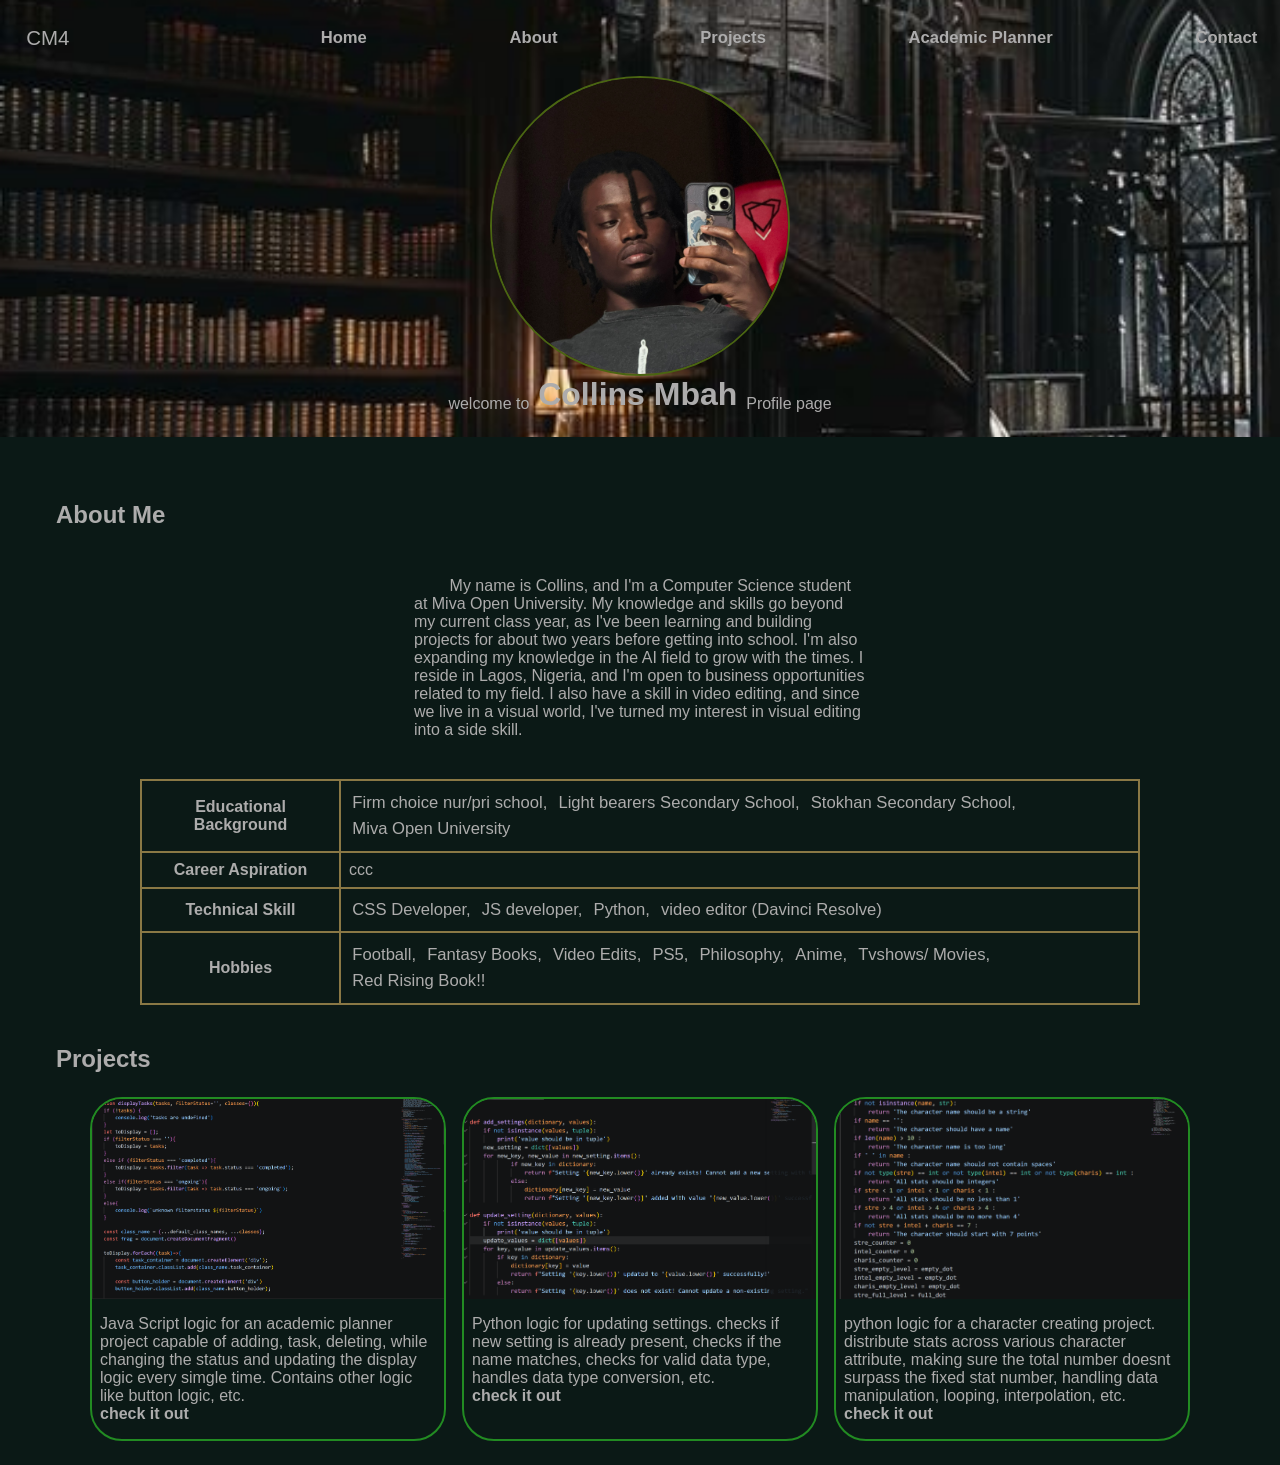
<file: index.html>
<!DOCTYPE html>
<html lang="en">
<head>
    <meta charset="UTF-8">
    <meta name="viewport" content="width=device-width, initial-scale=1.0">
    <title>Student Portfolio</title>
    <link rel="stylesheet" href="homepage.css">
</head>
<body>
    <header>
        <div class="nav_wrap">
            <p class="logo">CM<span>4</span></p>
        
            <div class="nav_bar">
                <li><a href="">Home</a></li>
                <li><a href="#about">About</a></li>
                <li><a href="#projects">Projects</a></li>
                <li><a href="academicplanner.html">Academic Planner</a></li>
                <li><a class="contact" href="">Contact</a></li>
            </div>
            <button class="hamburger" id="hamburger">
                <svg width="24" height="24" viewBox="0 0 24 24">
                <rect y="4"  width="24" height="2" fill="currentColor"/>
                <rect y="11" width="24" height="2" fill="currentColor"/>
                <rect y="18" width="24" height="2" fill="currentColor"/>
                </svg>
        </div>

        <div class="profile_img_holder"><img src="academicproj-images/face_pic_132647934_iOS.jpg" alt="an image" class="profile_img"></div>
        <div class="greeting">welcome to &nbsp;<h1> Collins Mbah </h1>&nbsp; Profile page</div>
    </header>

    <section class="body_section">
        <h2 id="about">About Me</h2>
        <div class="biography">
            <p>&nbsp;&nbsp;&nbsp;&nbsp;&nbsp;&nbsp;&nbsp;&nbsp;My name is Collins, and I'm a Computer Science student at Miva Open University. My knowledge and skills go beyond my current class year, as I've been learning and building projects for about two years before getting into school. I'm also expanding my knowledge in the AI field to grow with the times. I reside in Lagos, Nigeria, and I'm open to business opportunities related to my field. I also have a skill in video editing, and since we live in a visual world, I've turned my interest in visual editing into a side skill.</p>
        </div>

        <table>
            <tr>
                <th>Educational Background</th>
                <td><span>Firm choice nur/pri school,</span> <span>Light bearers Secondary School,</span> <span>Stokhan Secondary School,</span> <span>Miva Open University</span></td>
            </tr>
            <tr>
                <th>Career Aspiration</th>
                <td>ccc</td>
            </tr>
            <tr>
                <th>Technical Skill</th>
                <td><span>CSS Developer,</span> <span>JS developer,</span> <span>Python,</span> <span>video editor (Davinci Resolve)</span></td>
            </tr>
            <tr>
                <th>Hobbies</th>
                <td><span>Football,</span> <span>Fantasy Books,</span> <span>Video Edits,</span> <span>PS5,</span> <span>Philosophy,</span> <span>Anime,</span> <span>Tvshows/ Movies,</span> <span>Red Rising Book!!</span></td>
            </tr>
        </table>

        <h2 id="projects">Projects</h2>
        <div class="projects_wrapper">
            <div class="proj_card">
                <img src="academicproj-images/academic-planner-js-logic.png" alt="an image" class="proj_img">
                <p>Java Script logic for an academic planner project capable of adding, task, deleting, while changing the status and updating the display logic every simgle time. Contains other logic like button logic, etc. <br><a href="">check it out</a></p>
            </div>
            <div class="proj_card">
                <img src="academicproj-images/setting-library-code.png" alt="an image" class="proj_img">
                <p>Python logic for updating settings. checks if new setting is already present, checks if the name matches, checks for valid data type, handles data type conversion, etc. <br><a href="">check it out</a></p>
            </div>
            <div class="proj_card">
                <img src="academicproj-images/character-stats-code.png" alt="an image" class="proj_img">
                <p>python logic for a character creating project. distribute stats across various character attribute, making sure the total number doesnt surpass the fixed stat number, handling data manipulation, looping, interpolation, etc. <br><a href="">check it out</a></p>
            </div>
        </div>
    </section>

    <div class="form_backdrop"></div>
    <form action="" class="form">
        <div class="row">
            <label for="f_name">First Name</label>
            <input type="text" id="f_name" name="f_name" class="form_input">
        </div>
        <div class="row">
            <label for="l_name">Last Name</label>
            <input type="text" id="l_name" name="l_name" class="form_input">
        </div>
        <div class="row">
            <label for="email">Email</label>
            <input type="email" id="email" class="form_input">
        </div>
        <div class="row">
            <label for="phone">Phone No</label>
            <input type="tel" id="phone" pattern="^\+\(\d{1,4}\)\s\d{3}-\d{3}-\d{4}$" placeholder="+(123) 901-231-2345" class="form_input">
        </div>
        <div class="row">
            <label for="reason">Note</label>
            <textarea name="reason" id="reason" placeholder="i'm reaching out to...." rows="8" cols="50"></textarea class="form_input">
        </div>
        <input type="submit" class="submit">
    </form>
    


    <script src="formvalidation.js"></script>
</body>
</html>
</file>
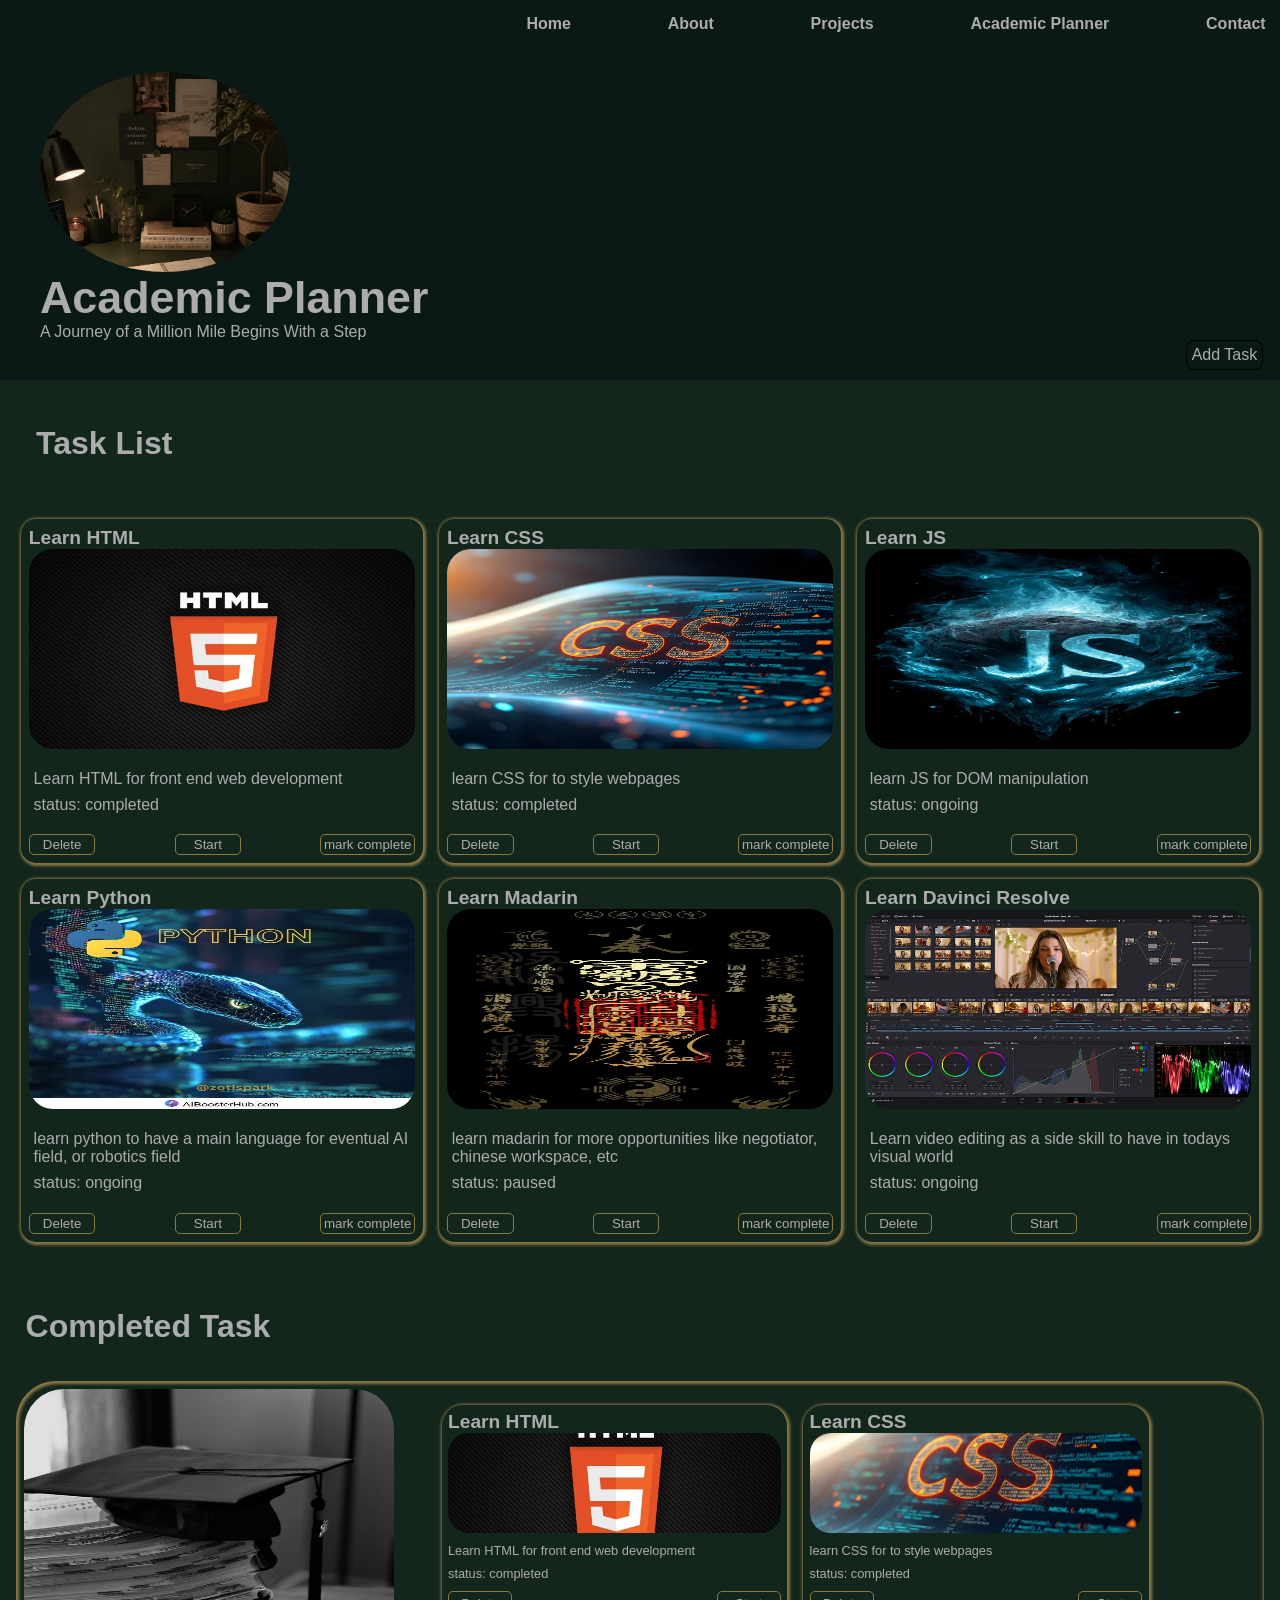
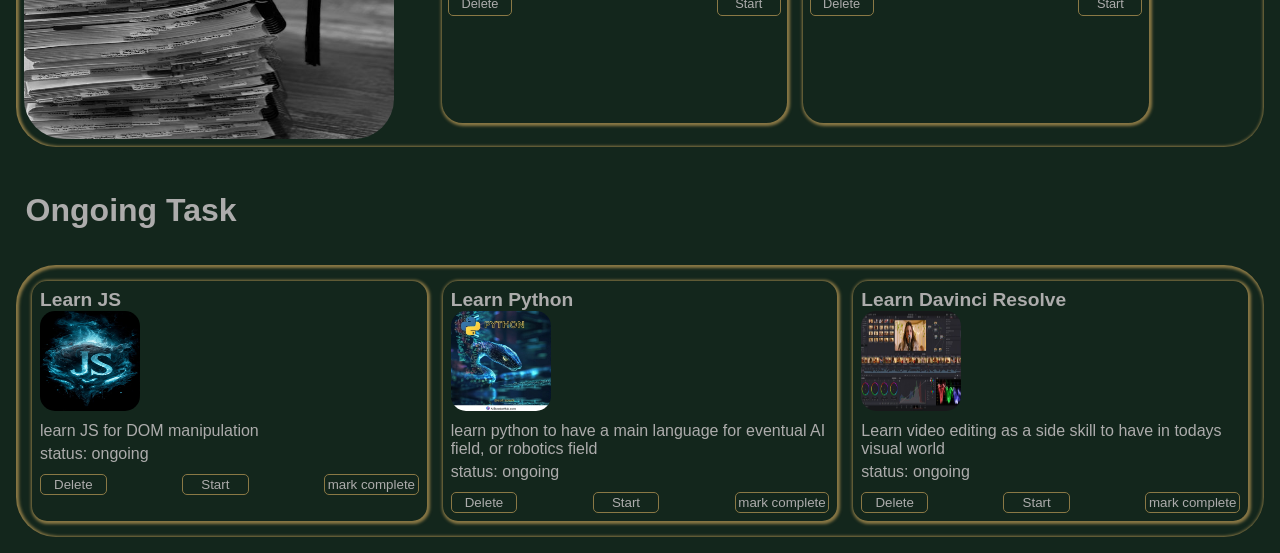
<file: academicplanner.html>
<!DOCTYPE html>
<html lang="en">
<head>
    <meta charset="UTF-8">
    <meta name="viewport" content="width=device-width, initial-scale=1.0">
    <title>Academic Planner</title>
    <link rel="stylesheet" href="academicplanner.css">
</head>
<body>
    <div class="header_div">
    <button class="hamburger" id="hamburger">
    <svg width="24" height="24" viewBox="0 0 24 24">
      <rect y="4"  width="24" height="2" fill="currentColor"/>
      <rect y="11" width="24" height="2" fill="currentColor"/>
      <rect y="18" width="24" height="2" fill="currentColor"/>
    </svg>
  </button>
        <div class="nav_bar" id="nav_bar">
            <li class="link_list"><a href="index.html">Home</a></li>
            <li class="link_list"><a href="index.html#about">About</a></li>
            <li class="link_list"><a href="index.html#projects">Projects</a></li>
            <li class="link_list"><a href="academicplanner.html">Academic Planner</a></li>
            <li class="link_list"><a href="index.html">Contact</a></li>
        </div>
        <div class="img_container">
            <img src="academicproj-images/Dark Green Study Space Ideas That Feel Calm, Cozy & Motivating ✨📚.jpg" alt="an image">
        </div>
        <h1>Academic Planner</h1>
        <p class="motto">A Journey of a Million Mile Begins With a Step</p>
        <button id="add_task" type="button">Add Task</button>
    </div>

    <h2 class="header_task_list">Task List</h2>
    <div id="task_list"></div>
    <h2 class="completed_task_list_heading">Completed Task</h2>
    <div class="completed_task_wrapper">
        <img class='completed_wrapper_img' src="academicproj-images/academin-pinterest-picture-jun26-26-3.36.jpg" alt="an image">
        <div class="completed_task"></div>
    </div>
    <h2 class="ongoing_task_header">Ongoing Task</h2>
    <div class="ongoing_task"></div>
    <form action="" class='form' class="inactive_form">
        <label for="task_name">Task Name</label>
        <input type="text" id="task_name" name="task name">
        <label for="task_describe">Task Description</label>
        <textarea name="describe" id="task_describe" rows="5" cols="30"></textarea>
        <input type='submit' class="submit">
    </form>





    <script src="academicplanner.JS"></script>
</body>
</html>
</file>
<file: homepage.css>
*{
    box-sizing: border-box;
    text-decoration: none;
    margin:0;
    list-style-type: none;
    font-family: Arial, Helvetica, sans-serif;
    color: #adacac
}

:root{
    /*--h1-font: clamp(2rem, 5vw, 4rem);*/
    --h1-font: clamp(1.5rem, 3.5vw, 3rem);
    --h2-font: clamp(1.25rem, 2.5vw, 2rem);
    --nav-font: clamp(1rem, 1.3vw, 1.25rem);
    --text-font: clamp(0.79rem, 1.2vw, 1rem);
    --small-font: clamp(0.75rem,  1vw,    0.875rem);
    --dark-green: hsl(165, 41%, 7%);
    --light-green: #13261c;
    --dark-grey: #8a7845;
}
body{
    background-color: var(--dark-green);
    max-width: 100%;
}
body.no_scroll{
    overflow: hidden;
}

.nav_bar{
    display: flex;
    flex-flow: row;
    justify-content: space-between;
    max-width: 950px;
    width: 100%;
    font-size: var(--nav-font);
}
.nav_bar>li{
    padding: 0.4em;
    border-radius: 1em;
}
li:hover{
    box-shadow: 1px 1px 5px 2px rgb(205, 204, 204);;
}
.hamburger{
    display:none;
}
a{
    font-weight: 900;
}
.logo{
    font-size: 1.6vw;
    padding: 0.5em;
}
.nav_wrap{
    display: flex;
    flex-flow: row;
    justify-content: space-between;
    align-items: center;
    padding: 1em;
    width: 100%;
}
.profile_img_holder{
    border: 2px solid rgb(74, 101, 18);
    width: clamp(3em, 300px, 500px);
    height: 300px;
    border-radius: 50%;
    align-self: center;
    overflow: hidden;
}
header{
    display: flex;
    flex-flow: column;
    position: relative;
    background-image: url('academicproj-images/download\ \(1\).jpg');
    background-size: cover;
    background-repeat: no-repeat;
    background-position: center;
}
.profile_img{
    display: block;
    width: 100%;
    height: 100%;
    object-fit: cover;
}
.greeting{
    display: flex;
    flex-flow: row;
    align-items:end;
    justify-content: center;
    max-width: 500px;
    width:100%;
    align-self: center;
    margin-bottom: 1.5rem;
}
h1{
    padding-bottom: 0;
    margin-bottom: 0;
}
h2{
    margin: 2.5rem 0 1.5rem 2rem;
}
.biography{
    max-width: 500px;
    margin: auto;
    width: 100%;
    margin-bottom: 1rem;
    padding:1.5em;
}
table, th, td{
    border: 2px solid var(--dark-grey);
}
table{
    border-collapse: collapse;
    max-width: 1000px;
    width: 100%;
    margin: auto;
    border-radius: 1.5rem;
}
td>span{
    display: inline-block;
    padding: 0.2em;
    border-radius: 1.5rem;
    font-size: var(--nav-font);
}
td,th{
    vertical-align:middle;
    padding:0.5em;
}
.projects_wrapper{
    display:grid;
    grid-template-columns: repeat(auto-fit, minmax(300px, 1fr));
    gap: 1em;
    max-width: 1100px;
    margin: auto;
}
.proj_img{
    display: block;
    width: 100%;
    object-fit: cover;
    height: 200px;
}
.proj_card{
    border-radius: 2rem;
    border:2px solid forestgreen;
    overflow: hidden;
}
.proj_card>p{
    margin: 0.5em 0;
    padding: 0.5em;
}
.form{
    display: flex;
    flex-flow: column;
    gap: 2em;
    align-items: center;
    max-width: 90%;
    margin: auto;
    max-height: 500px;
    height: 100%;
    font-size: var(--nav-font);
    padding: 1em;

    position: absolute;
    top: 67px;
    right: 20px;
    pointer-events: none;
    z-index: 200;

    backdrop-filter: blur(20px);
    opacity: 0;
    transform: rotateY(-10px) scale(0.9);
    transform-origin: top right;
    pointer-events: none;

    transition: opacity 0.25s ease, transform 0.25s ease;
}
.row>input{
    max-width: 400px;
    width: 100%;
    height: 2.5em;
    padding: 0.5em;
    background-color: transparent;
    border-radius: 1.5rem;
}
.row{
    max-width: 800px;
    width: 100%;
    display: flex;
    flex-flow: row;
    gap: 2em;
}
.submit{
    width: 5rem;
    margin:auto;
    background-color: transparent;
}
textarea{
    background-color: transparent;
}
section{
    padding:1.5em;
}

.form_open{
    opacity: 1;
    transform: translateY(0) scale(1);
    pointer-events: all;
}
.form_backdrop{
    position: fixed;
    inset: 0;
    opacity: 1;
    backdrop-filter: blur(10px);
    z-index: 100;
    opacity: 0;
    pointer-events: none;
    transition: opacity 0.25s ease;
}

.form_backdrop_active{
    opacity: 1;
    pointer-events: auto;
}
@media (max-width: 700px){
    .nav_bar{
        position: absolute;
        top: 40px;
        right: 1rem;
        

        border: 1px solid black;
        border-radius: 15px;
        box-shadow: 0 8px 32px rgba(0, 0, 0, 0.12);
        padding: 0.6rem;

        display: flex;
        flex-direction: column;
        gap: 1rem;
        max-width: 120px;

        opacity: 0;
        transform: translateY(-10px) scale(0.9);
        transform-origin: top right;
        pointer-events: none;

        transition: opacity 0.25s ease, transform 0.25s ease;
    }
    #hamburger{
        display: inline-block;
        background-color: var(--dark-green);
    }
    .open_nav_bar{
        opacity: 1;
        transform: translateY(0) scale(1);
        pointer-events: all;
    }
}
</file>
<file: academicplanner.css>
*{
    box-sizing: border-box;
    text-decoration: none;
    margin:0;
    list-style-type: none;
    font-family: Arial, Helvetica, sans-serif;
    color: #adacac;
}
body{
    background-color: var(--light-green);
}

:root{
    /*--h1-font: clamp(2rem, 5vw, 4rem);*/
    --h1-font: clamp(1.5rem, 3.5vw, 3rem);
    --h3-font: clamp(1.25rem, 2.5vw, 2rem);
    --nav-font: clamp(1rem, 1.5vw, 1.25rem);
    --text-font: clamp(0.79rem, 1.25vw, 1rem);
    --small-font: clamp(0.75rem,  1vw,    0.875rem);
    --dark-green: hsl(165, 41%, 7%);
    --light-green: #13261c;
    --dark-grey: #8a7845;
}

h2{
    font-size: var(--nav-font);
}
.hamburger{
    display:none;
    background-color: var(--dark-green);
}
.header_div{
    width: 100%;
    background-color: var(--dark-green);
    min-height: 380px;
    position:relative;
    padding-top: 1px;
}

.nav_bar{
    display: flex;
    flex-flow: row;
    width: clamp(30rem, 60vw, 55rem);
    justify-content: space-between;
    font-size: var(--text-font);
    font-weight: 600;
    margin-left: auto;
    padding: 0.5em;
    background-color: var(--dark-green);
}
.nav_bar>li{
    border-radius: 1em;
}
a{
    font-weight: 900;
    padding: 0.4em;
    display: inline-block;
    width: 100%;
}

.nav_bar>li:hover{
    box-shadow: 1px 1px 5px 2px rgb(205, 204, 204);
}

.img_container{
    overflow: hidden;
    margin-top: 1.5rem;
    max-width: 250px;
    max-height: 200px;
    border-radius: 50%;
    margin-left: clamp(0.5rem, 3.5vw, 40px);;
}

.img_container img{
    display: block;
    width: 100%;
    height: 100%;
    object-position: center;
    object-fit: cover;
}

h1{
    font-size: var(--h1-font);
    margin-left: clamp(0.5rem, 3.5vw, 40px);
    max-width: 30rem;
    text-align: start;
    background-color: var(--dark-green);
}

.motto{
    max-width: 30rem;
    font-size: var(--text-font);
    margin-left: clamp(0.5rem, 3.5vw, 40px);
    text-align:start;
    background-color: var(--dark-green);
}

#add_task{
    position: absolute;
    bottom: 10px;
    right: 1px;
    display: block;
    margin-left: auto;
    margin-right: 1em;
    max-width: 8em;
    max-height: 4em;
    font-size: var(--text-font);
    padding: 0.3em;
    border-radius: 8px;
    border: 1px solid black;
    background-color: transparent;
}

/* Body */

.header_task_list{
    margin-top: min(4.5rem, 5vh);
    margin-bottom: min(3rem, 4vh);
    margin-left: min(4rem, 4vh);
    font-size: var(--h3-font);
}

#task_list{
    display: grid;
    grid-template-columns: repeat(auto-fit, minmax(300px, 1fr));
    gap:1em;
    font-size: var(--text-font);
    padding: 1.3em;
}

.task_image{
    width: 100%;
    height: 200px;
    object-position: center;
    display: block;
    border-radius: 1.5rem;
}

.task_description{
    margin-top: 1rem;
    margin-bottom: 1rem;
    padding: 0.3em;
}

.status_div{
    margin-top: clamp(5px, 0.5em, 0.8rem);
}

.task_container{
    box-shadow: 1px 1px 3px 2px var(--dark-grey);
    padding: 0.5em;
    border-radius: 15px;
}

.button_holder{
    display: flex;
    flex-flow: row;
    justify-content: space-between;
}

.start_button, .delete_button{
    width: 5em;
    border:1px solid var(--dark-grey);
    border-radius: 5px;
    background-color: transparent;
}

.complete_button{
    border:1px solid var(--dark-grey);
    background-color: transparent;;
    border-radius: 5px;
    width: 7.1em;
    padding: 2px;
}

.completed_task_list_heading{
    margin-top: min(4rem, 5vh);
    margin-bottom: min(4rem, 4vh);
    font-size: var(--h3-font);
    margin-left: min(2rem, 2vw);
}

.completed_task_wrapper{
    padding:0.5rem;
    margin-top: 1.5vw;
    display: flex;
    flex-flow: row;
    gap: 2em;
    box-shadow: inset 1px 1px 3px 2px var(--dark-grey);
    margin: 1rem;
    border-radius: 2.5rem;
}
.completed_wrapper_img{
    width: clamp(300px, 30%, 30vw);
    height: 350px;
    border-radius: 2.5rem;
}

.completed_task{
    /*max-width: 550px;*/
    width: clamp(400px, 60%, 60vw);
    display: grid;
    grid-template-columns: repeat(auto-fit, minmax(150px, 1fr));
    gap:1em;
    padding: 1em;
}

.completed_task_img{
    width: 100%;
    height: 100px;
    position: center;
    display: block;
    object-fit: cover;
    border-radius: 1.3rem;
}

.completed_task_desc{
    margin-top: 0.8vw;
    margin-bottom: 0.8vw;
    font-size: var(--small-font);
}

.completed_task_status{
    margin-top: 0.6vw;
}
.completed_button_holder{
    display: flex;
    flex-flow: row;
    justify-content: space-between;
}
.completed_button{
    font-size: var(--small-font);
    padding: 0.3em;
}
#task_completed_button{
    display: none;
}
.completed_task_container{
    box-shadow: 1px 1px 3px 2px var(--dark-grey);
    padding: 0.4em;
    border-radius: 1.3rem;
    max-height: max-content;
}

.ongoing_task_header{
    margin-top: min(4rem, 5vh);
    margin-bottom: min(4rem, 4vh);
    font-size: var(--h3-font);
    margin-left: min(2rem, 2vw);
}
.ongoing_task{
    display: flex;
    flex-flow: row;
    flex-wrap: wrap;
    gap: 1rem;
    margin: 1rem;
    padding: 1rem;
    box-shadow: inset 1px 1px 3px 2px var(--dark-grey);
    border-radius: 2.5rem;
}
.ongoing_task_img{
    width: 100px;
    height: 100px;
    display: block;
    border-radius: 15px;
}
.ongoing_task_container{
    box-shadow: 1px 1px 3px 2px var(--dark-grey);
    flex: 1 1 150px;
    border-radius: 15px;
    padding: 0.5rem;
}
.ongoing_task_desc{
    font-size: var(--text-font);
    margin-top: 0.7rem;
    margin-bottom: 0.7rem;
}
.ongoing_task_status{
    margin-top: 0.3rem;
}
.ongoing_button_holder{
    display: flex;
    flex-flow: row;
    flex-wrap: wrap;
    justify-content: space-between;
    gap: 10px;
}

.form{
    display: flex;
    flex-flow: column;
    max-width: 400px;
    padding: 1rem;
    gap: 0.5rem;

    position: absolute;
    top: 380px;
    right: 30px;

    box-shadow: 0 8px 32px rgba(0, 0, 0, 0.12);
    border-radius: 15px;
    border: 1px solid burlywood;

    backdrop-filter: blur(20px);
    opacity: 0;
    transform: rotateY(-10px) scale(0.9);
    transform-origin: top right;
    pointer-events: none;
    transition: opacity 0.25s ease, transform 0.25s ease;
}
.form_open{
    opacity: 1;
    transform: translateY(0) scale(1);
    pointer-events: all;
}


input{
    border-radius: 1rem;
    height: 3rem;
    padding: 5px;
    font-size: var(--text-font);
}
textarea{
    border-radius: 1rem;
    padding: 10px;
    font-size: var(--text-font);
}
.submit{
    width: 5rem;
    height: fit-content;
}

@media (max-width: 700px) {
    
    .img_container{
        margin-top: 1.5rem;
    }
    .hamburger{
        display: block;
        position: absolute;
        right: 1px;
    }
    .completed_wrapper_img{
        display:none;
    }
    .nav_bar{
        position: absolute;
        top: 40px;
        right: 1rem;

        border: 1px solid black;
        border-radius: 15px;
        box-shadow: 0 8px 32px rgba(0, 0, 0, 0.12);
        padding: 0.6rem;

        display: flex;
        flex-direction: column;
        gap: 1rem;
        max-width: 120px;

        opacity: 0;
        transform: translateY(-10px) scale(0.9);
        transform-origin: top right;
        pointer-events: none;

        transition: opacity 0.25s ease, transform 0.25s ease;
    }

    .open_nav_bar{
        opacity: 1;
        transform: translateY(0) scale(1);
        pointer-events: all;
    }
}
</file>
